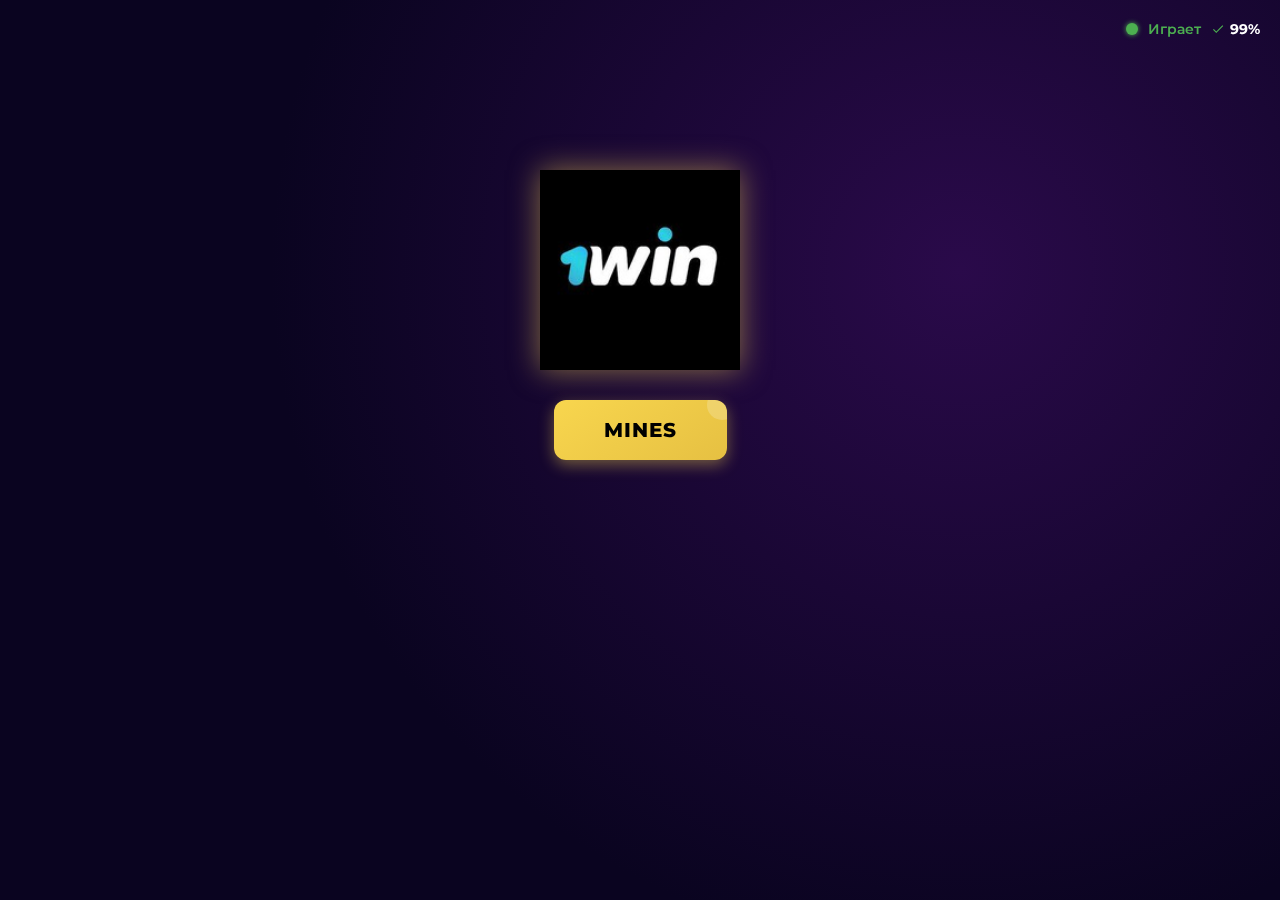
<file: index.html>
<!DOCTYPE html>
<html lang="ru">
<head>
    <meta charset="UTF-8">
    <meta name="viewport" content="width=device-width, initial-scale=1.0">
    <title>1 WIN Casino</title>
    <link rel="stylesheet" href="css/main.css">
    <link href="https://fonts.googleapis.com/css2?family=Montserrat:wght@400;700;900&display=swap" rel="stylesheet">
</head>
<body>
    <div class="background"></div>
    
    <!-- Статус в правом углу -->
    <div class="status-corner">
        <div class="signal-icon"></div>
        <span class="playing-text">Играет</span>
        <div class="verified-badge">
            <svg viewBox="0 0 24 24" width="14" height="14">
                <path fill="#4CAF50" d="M9 16.17L4.83 12l-1.42 1.41L9 19 21 7l-1.41-1.41z"/>
            </svg>
            <span class="percent">99%</span>
        </div>
    </div>

    <!-- Основной контент -->
    <div class="content-wrapper">
        <img src="img/main-logo.png" alt="1 WIN" class="main-logo">
        <button class="mines-btn" id="startBtn">
            <span>Mines</span>
            <div class="btn-decoration"></div>
        </button>
    </div>

    <!-- Загрузка -->
    <div class="loading" id="loading">
        <div class="spinner"></div>
        <div class="loading-text">Соединение с сервером...</div>
    </div>

    <script src="js/main.js"></script>
</body>
</html>
</file>
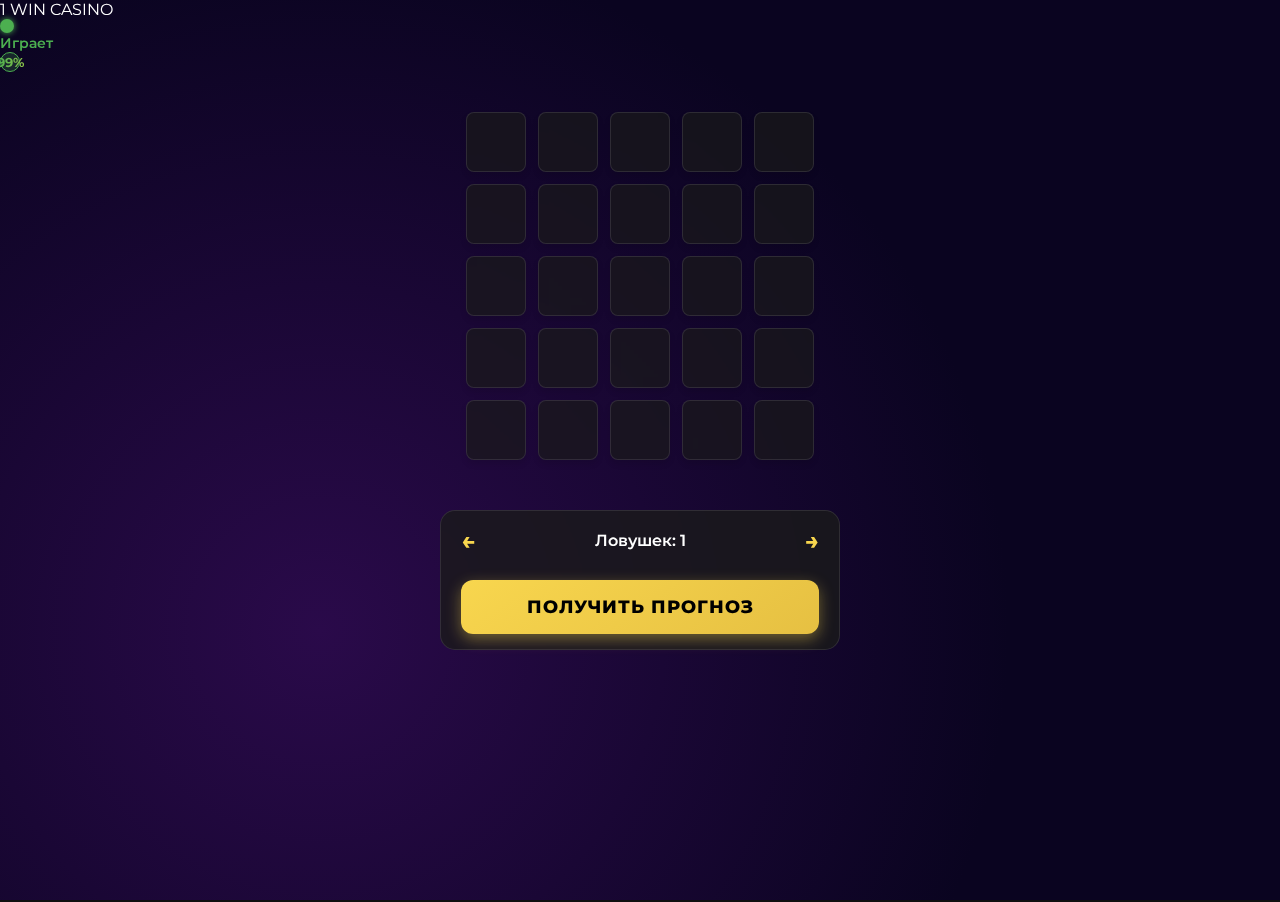
<file: game.html>
<!DOCTYPE html>
<html lang="ru">
<head>
    <meta charset="UTF-8">
    <meta name="viewport" content="width=device-width, initial-scale=1.0">
    <title>1 WIN Casino - Mines</title>
    <link rel="stylesheet" href="css/game.css">
    <link href="https://fonts.googleapis.com/css2?family=Montserrat:wght@400;700;900&display=swap" rel="stylesheet">
</head>
<body>
    <div class="game-background"></div>
    
    <!-- 1 WIN CASINO в левом углу -->
    <div class="corner-logo">1 WIN CASINO</div>
    
    <!-- Статус в правом углу -->
    <div class="status-corner">
        <div class="signal-icon"></div>
        <span class="playing-text">Играет</span>
        <div class="verified-badge">
            <svg viewBox="0 0 24 24" width="14" height="14">
                <path fill="#4CAF50" d="M9 16.17L4.83 12l-1.42 1.41L9 19 21 7l-1.41-1.41z"/>
            </svg>
            <span class="percent">99%</span>
        </div>
    </div>

    <main class="game-container">
        <div class="game-grid" id="gameGrid"></div>
        <div class="controls">
            <div class="trap-control">
                <span class="arrow" id="decreaseTraps">←</span>
                <span class="trap-count">Ловушек: <span id="trapsCount">1</span></span>
                <span class="arrow" id="increaseTraps">→</span>
            </div>
            <button class="predict-btn" id="predictBtn">
                <span>Получить прогноз</span>
            </button>
        </div>
    </main>

    <script src="js/game.js"></script>
</body>
</html>
</file>
<file: css/main.css>
:root {
    --primary: #FFFFFF;
    --secondary: #4CAF50;
    --accent: #F8D64E;
    --dark: #0F0F0F;
}

* {
    margin: 0;
    padding: 0;
    box-sizing: border-box;
    font-family: 'Montserrat', sans-serif;
}

body {
    background-color: var(--dark);
    color: var(--primary);
    height: 100vh;
    overflow: hidden;
    position: relative;
}

.background {
    position: fixed;
    top: 0;
    left: 0;
    width: 100%;
    height: 100%;
    background: radial-gradient(circle at 75% 30%, #2a0a4a 0%, #0a0420 60%);
    z-index: -1;
}

/* Статус в углу */
.status-corner {
    position: absolute;
    top: 20px;
    right: 20px;
    display: flex;
    align-items: center;
    gap: 10px;
}

.signal-icon {
    width: 12px;
    height: 12px;
    background-color: var(--secondary);
    border-radius: 50%;
    box-shadow: 0 0 5px var(--secondary);
}

.playing-text {
    color: var(--secondary);
    font-weight: 600;
    font-size: 14px;
}

.verified-badge {
    display: flex;
    align-items: center;
    gap: 5px;
}

.percent {
    font-weight: 700;
    font-size: 14px;
}

/* Основной контент */
.content-wrapper {
    position: absolute;
    top: 35%;
    left: 50%;
    transform: translate(-50%, -50%);
    display: flex;
    flex-direction: column;
    align-items: center;
    gap: 30px;
    width: 100%;
}

.main-logo {
    width: 200px;
    height: auto;
    filter: drop-shadow(0 0 15px rgba(248, 214, 78, 0.5));
}

.mines-btn {
    position: relative;
    background: linear-gradient(145deg, #f8d64e, #e6c042);
    color: #000;
    border: none;
    padding: 18px 50px;
    border-radius: 12px;
    font-size: 20px;
    font-weight: 800;
    cursor: pointer;
    transition: all 0.3s;
    overflow: hidden;
    box-shadow: 0 5px 15px rgba(248, 214, 78, 0.4);
    text-transform: uppercase;
    letter-spacing: 1px;
}

.mines-btn:hover {
    transform: translateY(-3px);
    box-shadow: 0 8px 20px rgba(248, 214, 78, 0.6);
}

.btn-decoration {
    position: absolute;
    top: -10px;
    right: -10px;
    width: 30px;
    height: 30px;
    background-color: var(--primary);
    border-radius: 50%;
    opacity: 0.2;
}

/* Анимация загрузки */
.loading {
    display: none;
    flex-direction: column;
    align-items: center;
    justify-content: center;
    position: fixed;
    top: 0;
    left: 0;
    width: 100%;
    height: 100%;
    background-color: rgba(0, 0, 0, 0.9);
    z-index: 100;
}

.spinner {
    width: 60px;
    height: 60px;
    border: 5px solid rgba(248, 214, 78, 0.3);
    border-top-color: var(--accent);
    border-radius: 50%;
    animation: spin 1s linear infinite;
}

@keyframes spin {
    to { transform: rotate(360deg); }
}

.loading-text {
    font-size: 18px;
    margin-top: 20px;
}

/* Адаптация */
@media (max-width: 768px) {
    .content-wrapper {
        top: 30%;
    }
    
    .main-logo {
        width: 160px;
    }
    
    .mines-btn {
        padding: 15px 40px;
        font-size: 18px;
    }
}
</file>
<file: css/game.css>
:root {
    --primary: #FFFFFF;
    --secondary: #4CAF50;
    --accent: #F8D64E;
    --dark: #0F0F0F;
    --darker: #1A1A1A;
    --cell-size: 60px;
}

* {
    margin: 0;
    padding: 0;
    box-sizing: border-box;
    font-family: 'Montserrat', Arial, sans-serif;
}

body {
    background-color: var(--dark);
    color: var(--primary);
    height: 100vh;
    overflow: hidden;
    position: relative;
}

.game-background {
    position: fixed;
    top: 0;
    left: 0;
    width: 100%;
    height: 100%;
    background: radial-gradient(circle at 25% 70%, #2a0a4a 0%, #0a0420 60%);
    z-index: -1;
}

header {
    display: flex;
    justify-content: space-between;
    align-items: center;
    padding: 15px 20px;
    background-color: rgba(26, 26, 26, 0.8);
    backdrop-filter: blur(10px);
}

.header-logo {
    height: 25px;
    width: auto;
    filter: brightness(0) invert(1);
}

.status {
    display: flex;
    align-items: center;
    gap: 10px;
}

.signal-icon {
    width: 14px;
    height: 14px;
    background-color: var(--secondary);
    border-radius: 50%;
    box-shadow: 0 0 6px var(--secondary);
}

.playing-text {
    color: var(--secondary);
    font-weight: 600;
    font-size: 14px;
}

.verified {
    display: flex;
    align-items: center;
    gap: 5px;
}

.verified-badge {
    width: 20px;
    height: 20px;
    background-color: rgba(76, 175, 80, 0.2);
    border-radius: 50%;
    display: flex;
    align-items: center;
    justify-content: center;
    border: 1px solid var(--secondary);
}

.percent {
    font-weight: 700;
    font-size: 13px;
    background: linear-gradient(90deg, var(--secondary), #8BC34A);
    -webkit-background-clip: text;
    background-clip: text;
    -webkit-text-fill-color: transparent;
    color: transparent;
}

.game-container {
    display: flex;
    flex-direction: column;
    align-items: center;
    gap: 30px;
    padding: 20px;
    height: calc(100vh - 70px);
}

.game-grid {
    display: grid;
    grid-template-columns: repeat(5, 1fr);
    gap: 12px;
    width: calc(var(--cell-size) * 5 + 12px * 4);
    margin: 20px auto;
}

.cell {
    width: var(--cell-size);
    height: var(--cell-size);
    background-color: rgba(26, 26, 26, 0.7);
    border-radius: 8px;
    display: flex;
    align-items: center;
    justify-content: center;
    font-size: 24px;
    cursor: pointer;
    transition: all 0.3s;
    backdrop-filter: blur(5px);
    border: 1px solid rgba(255, 255, 255, 0.1);
    box-shadow: 0 4px 6px rgba(0, 0, 0, 0.1);
}

.cell:hover {
    background-color: rgba(42, 42, 42, 0.8);
    transform: translateY(-2px);
}

.cell.star {
    background: radial-gradient(circle, #4CAF50, #2E7D32);
    color: gold;
    transform: scale(1.05);
    box-shadow: 0 0 20px rgba(76, 175, 80, 0.7);
    animation: pulse 1.5s infinite;
    border: 1px solid rgba(248, 214, 78, 0.3);
}

@keyframes pulse {
    0% { transform: scale(1); box-shadow: 0 0 10px rgba(76, 175, 80, 0.7); }
    50% { transform: scale(1.1); box-shadow: 0 0 25px rgba(76, 175, 80, 0.9); }
    100% { transform: scale(1); box-shadow: 0 0 10px rgba(76, 175, 80, 0.7); }
}

.controls {
    display: flex;
    flex-direction: column;
    align-items: center;
    justify-content: space-between;
    background-color: rgba(26, 26, 26, 0.8);
    padding: 15px 20px;
    border-radius: 15px;
    width: 100%;
    max-width: 400px;
    gap: 15px;
    backdrop-filter: blur(5px);
    border: 1px solid rgba(255, 255, 255, 0.1);
}

.trap-control {
    display: flex;
    align-items: center;
    justify-content: space-between;
    width: 100%;
}

.arrow {
    font-size: 24px;
    cursor: pointer;
    user-select: none;
    color: var(--accent);
    font-weight: bold;
    transition: all 0.2s;
}

.arrow:hover {
    transform: scale(1.2);
}

.trap-count {
    font-weight: 600;
    color: var(--primary);
}

.trap-options {
    display: flex;
    justify-content: space-between;
    width: 100%;
    gap: 8px;
}

.trap-option {
    background-color: rgba(42, 42, 42, 0.7);
    padding: 8px 0;
    border-radius: 8px;
    cursor: pointer;
    flex: 1;

    text-align: center;
    transition: all 0.3s;
    font-weight: 600;
    border: 1px solid rgba(255, 255, 255, 0.1);
}

.trap-option:hover {
    background-color: rgba(42, 42, 42, 0.9);
}

.trap-option.active {
    background: linear-gradient(145deg, #f8d64e, #e6c042);
    color: #000;
    font-weight: 700;
    border: none;
    box-shadow: 0 4px 8px rgba(248, 214, 78, 0.3);
}

.predict-btn {
    position: relative;
    background: linear-gradient(145deg, #f8d64e, #e6c042);
    color: #000;
    border: none;
    padding: 16px 0;
    border-radius: 12px;
    font-size: 18px;
    font-weight: 800;
    cursor: pointer;
    transition: all 0.3s;
    overflow: hidden;
    width: 100%;
    max-width: 400px;
    text-transform: uppercase;
    letter-spacing: 1px;
    box-shadow: 0 5px 15px rgba(248, 214, 78, 0.4);
    margin-top: 10px;
}

.predict-btn:hover {
    transform: translateY(-3px);
    box-shadow: 0 8px 20px rgba(248, 214, 78, 0.6);
}

.predict-btn:active {
    transform: translateY(1px);
}

.btn-shine {
    position: absolute;
    top: 0;
    left: -100%;
    width: 50%;
    height: 100%;
    background: linear-gradient(
        to right,
        rgba(255, 255, 255, 0) 0%,
        rgba(255, 255, 255, 0.3) 100%
    );
    transform: skewX(-25deg);
    transition: all 0.6s;
}

.predict-btn:hover .btn-shine {
    left: 150%;
}

@media (max-width: 768px) {
    :root {
        --cell-size: 50px;
    }
    
    header {
        padding: 12px 15px;
    }
    
    .header-logo {
        height: 22px;
    }
    
    .signal-icon {
        width: 12px;
        height: 12px;
    }
    
    .playing-text {
        font-size: 12px;
    }
    
    .verified-badge {
        width: 18px;
        height: 18px;
    }
    
    .percent {
        font-size: 12px;
    }
    
    .game-grid {
        gap: 8px;
    }
    
    .cell {
        width: var(--cell-size);
        height: var(--cell-size);
        font-size: 20px;
    }
    
    .controls {
        padding: 12px 15px;
    }
    
    .trap-option {
        padding: 6px 0;
        font-size: 14px;
    }
    
    .predict-btn {
        padding: 14px 0;
        font-size: 16px;
    }
}

@media (max-width: 480px) {
    :root {
        --cell-size: 42px;
    }
    
    .game-grid {
        gap: 6px;
    }
    
    .cell {
        border-radius: 6px;
    }
    
    .controls {
        border-radius: 12px;
    }
}
</file>
